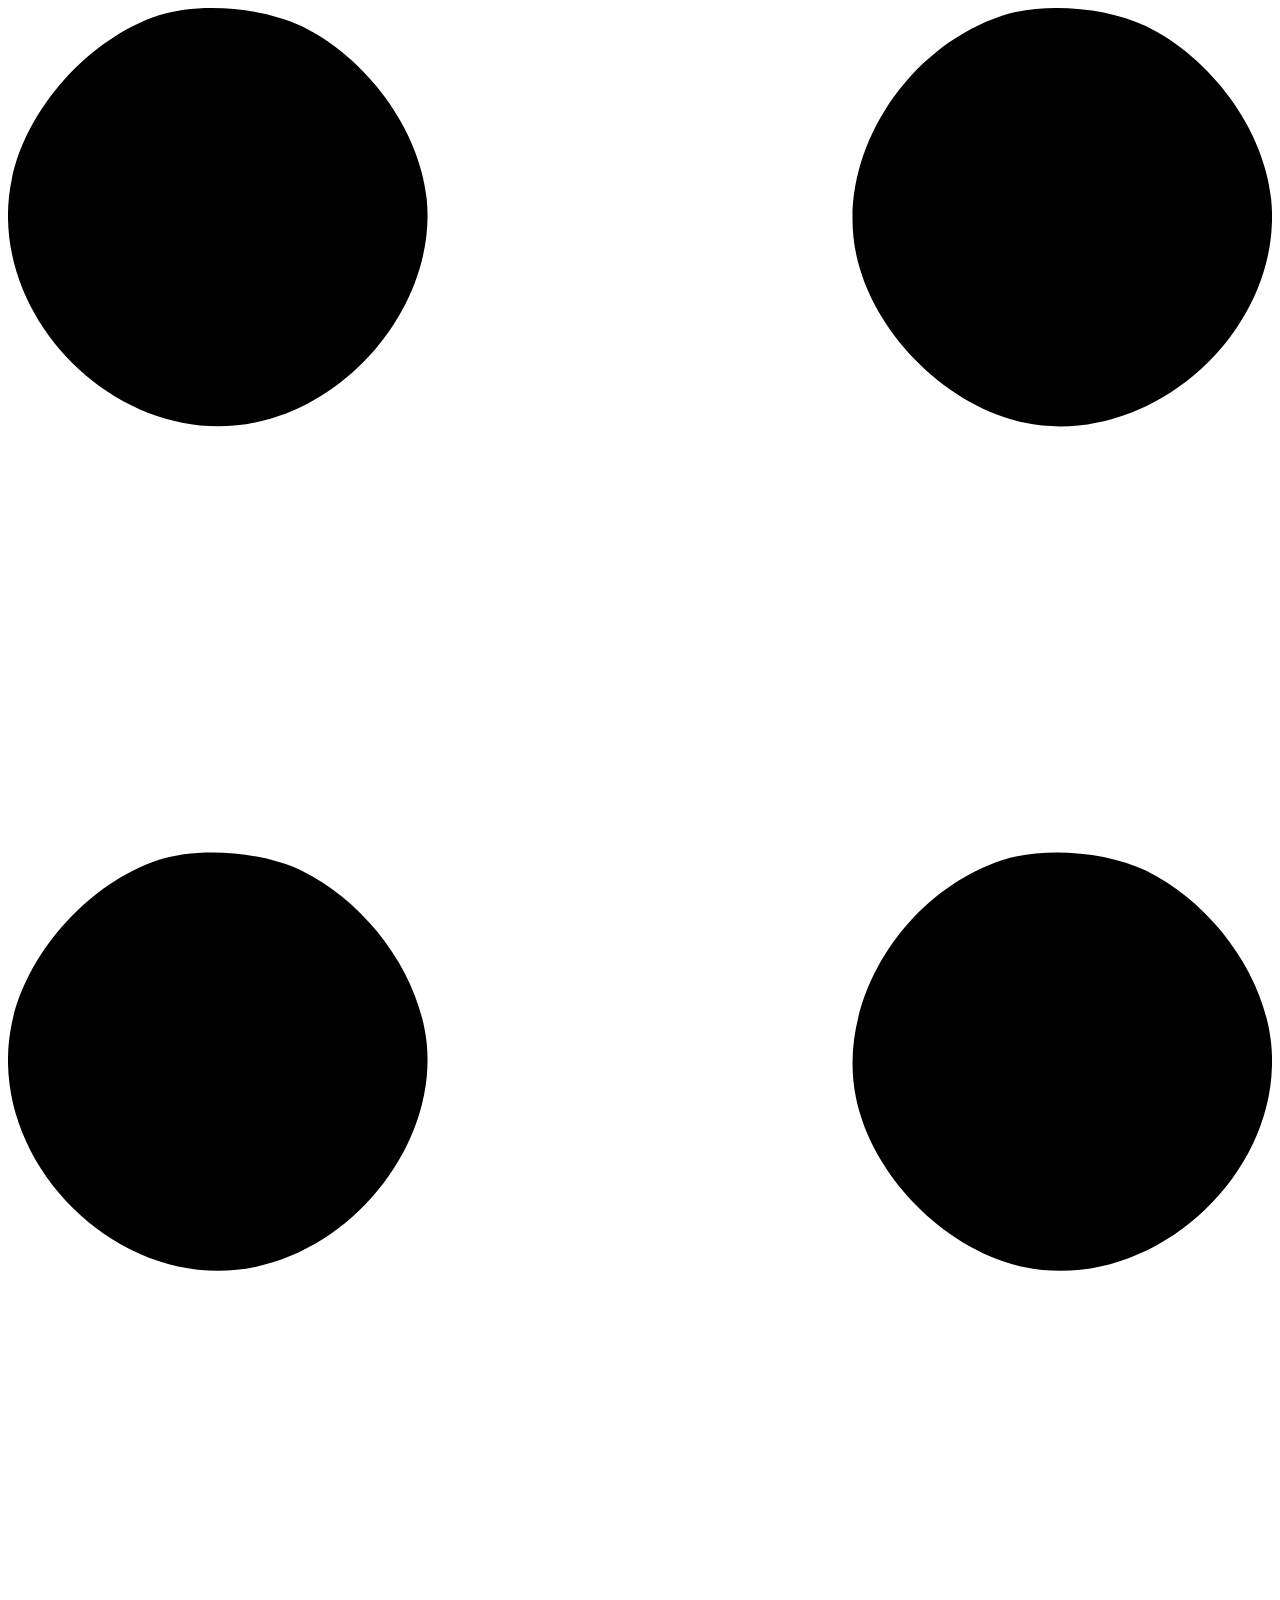
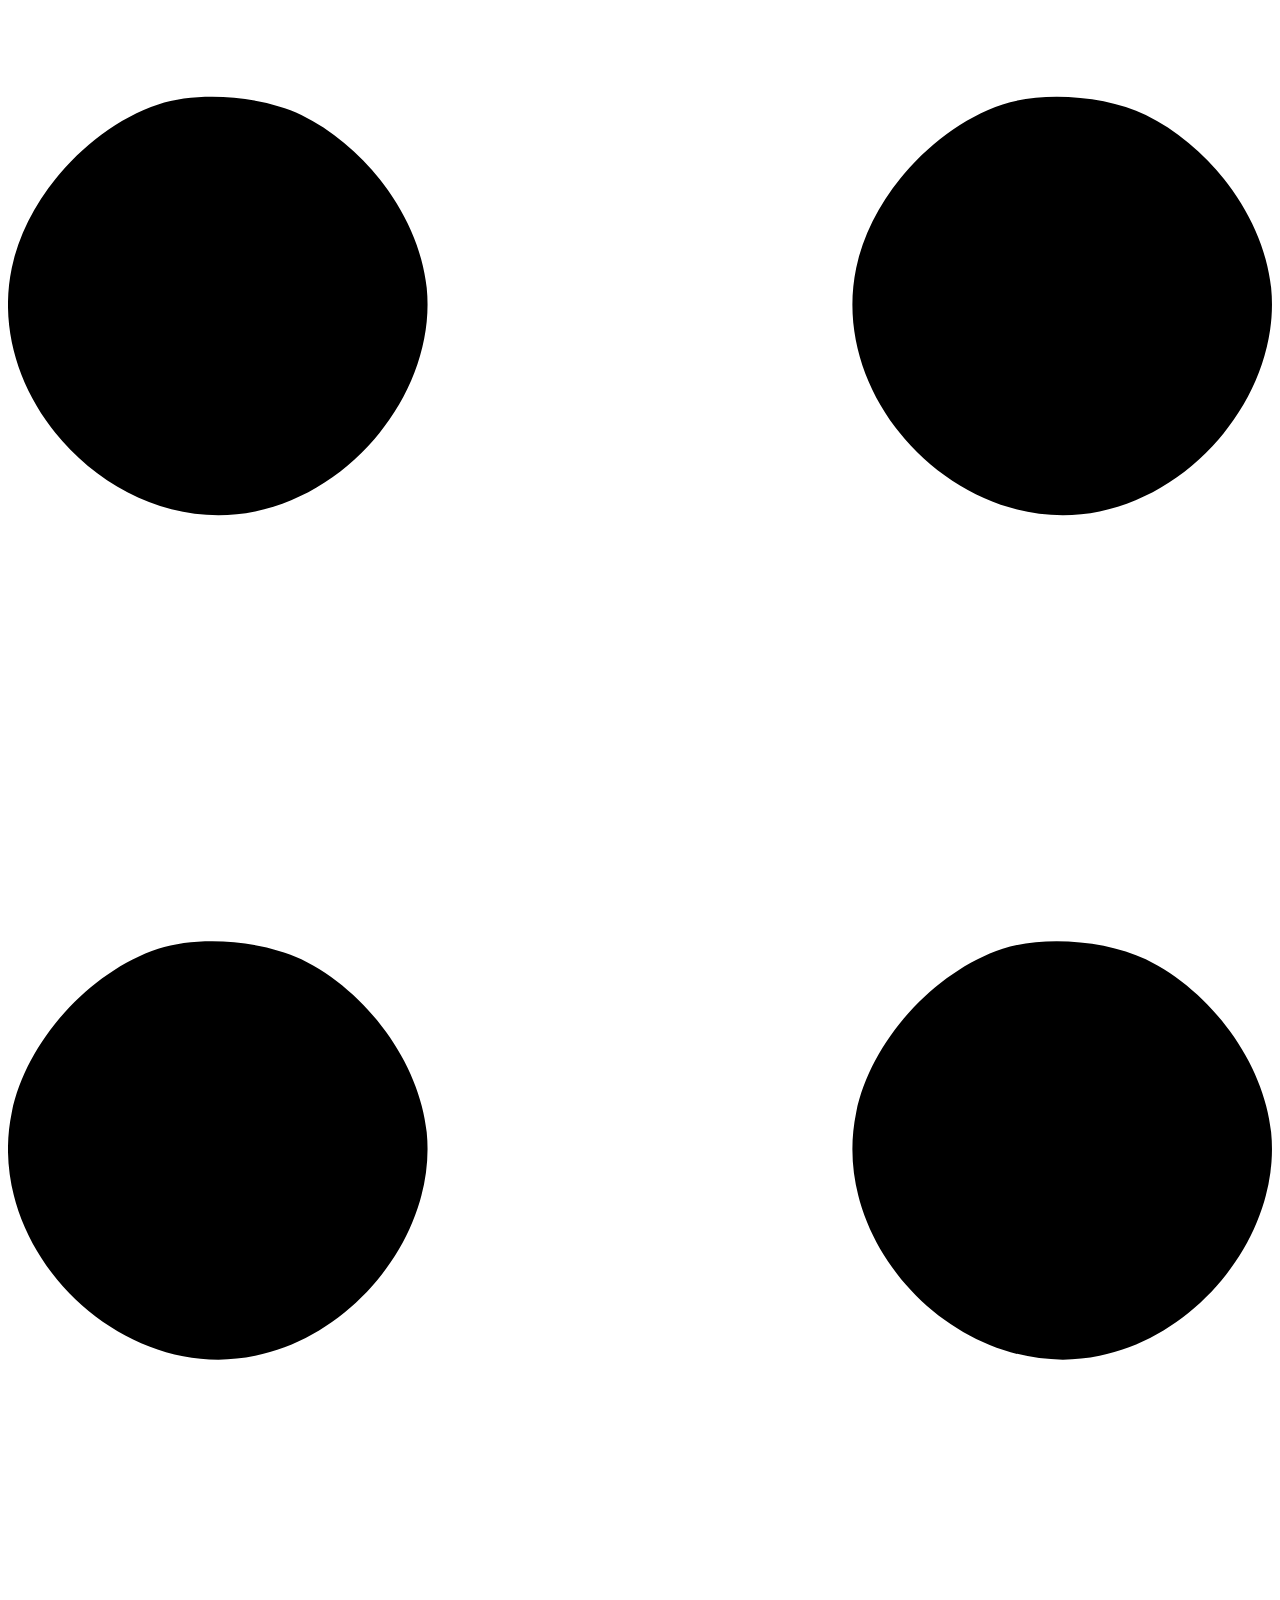
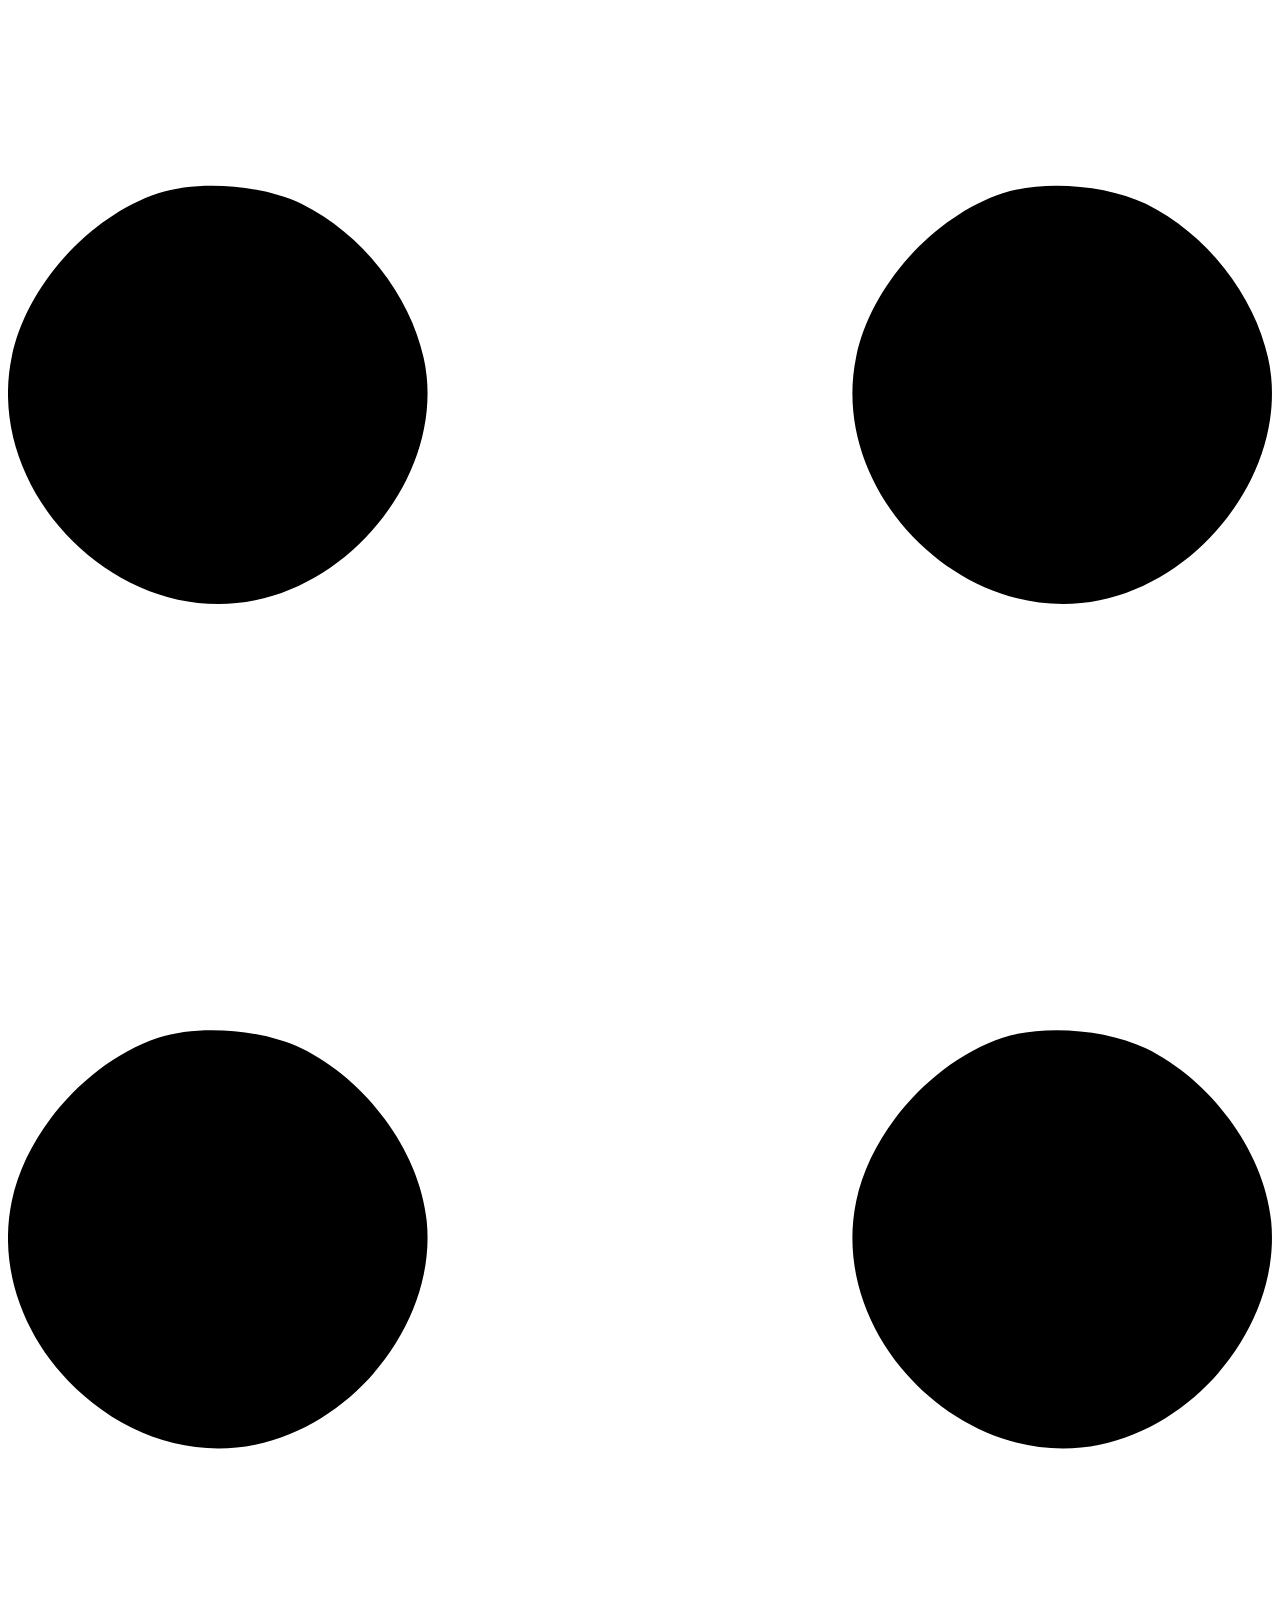
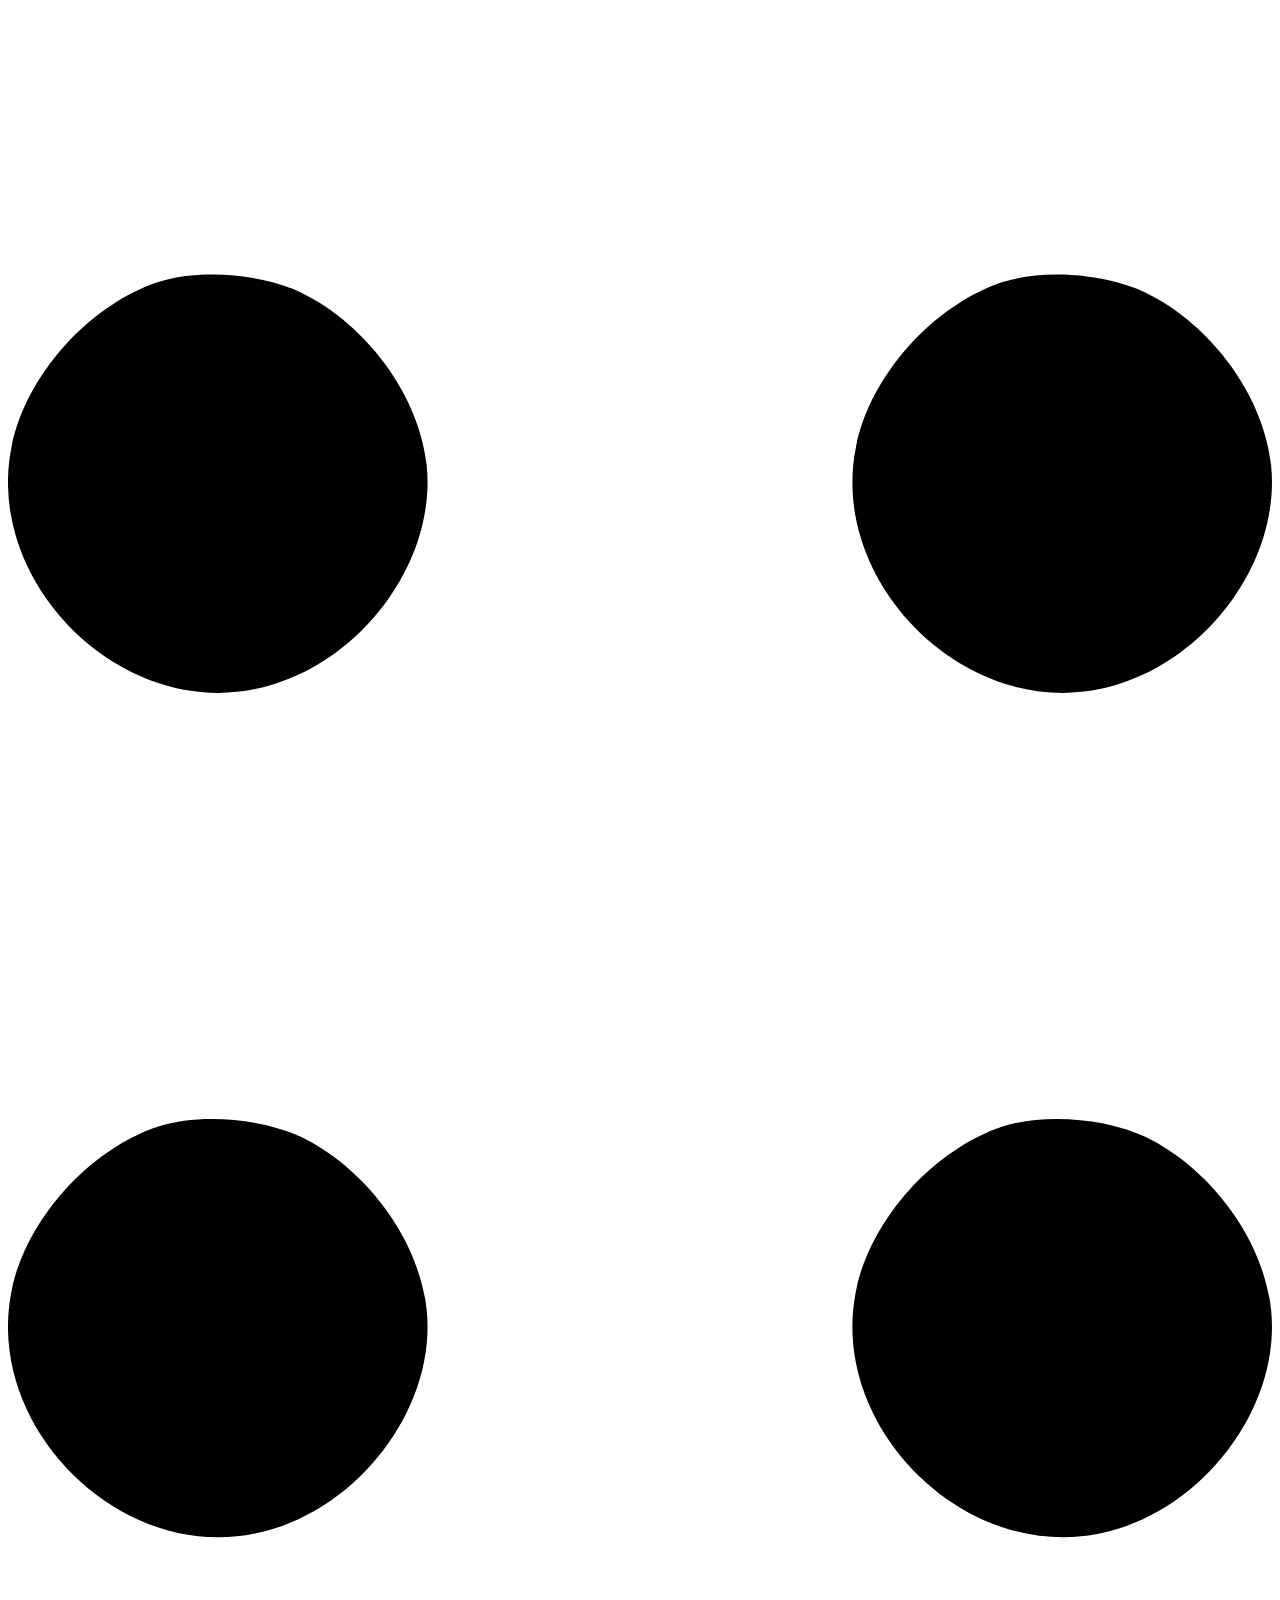
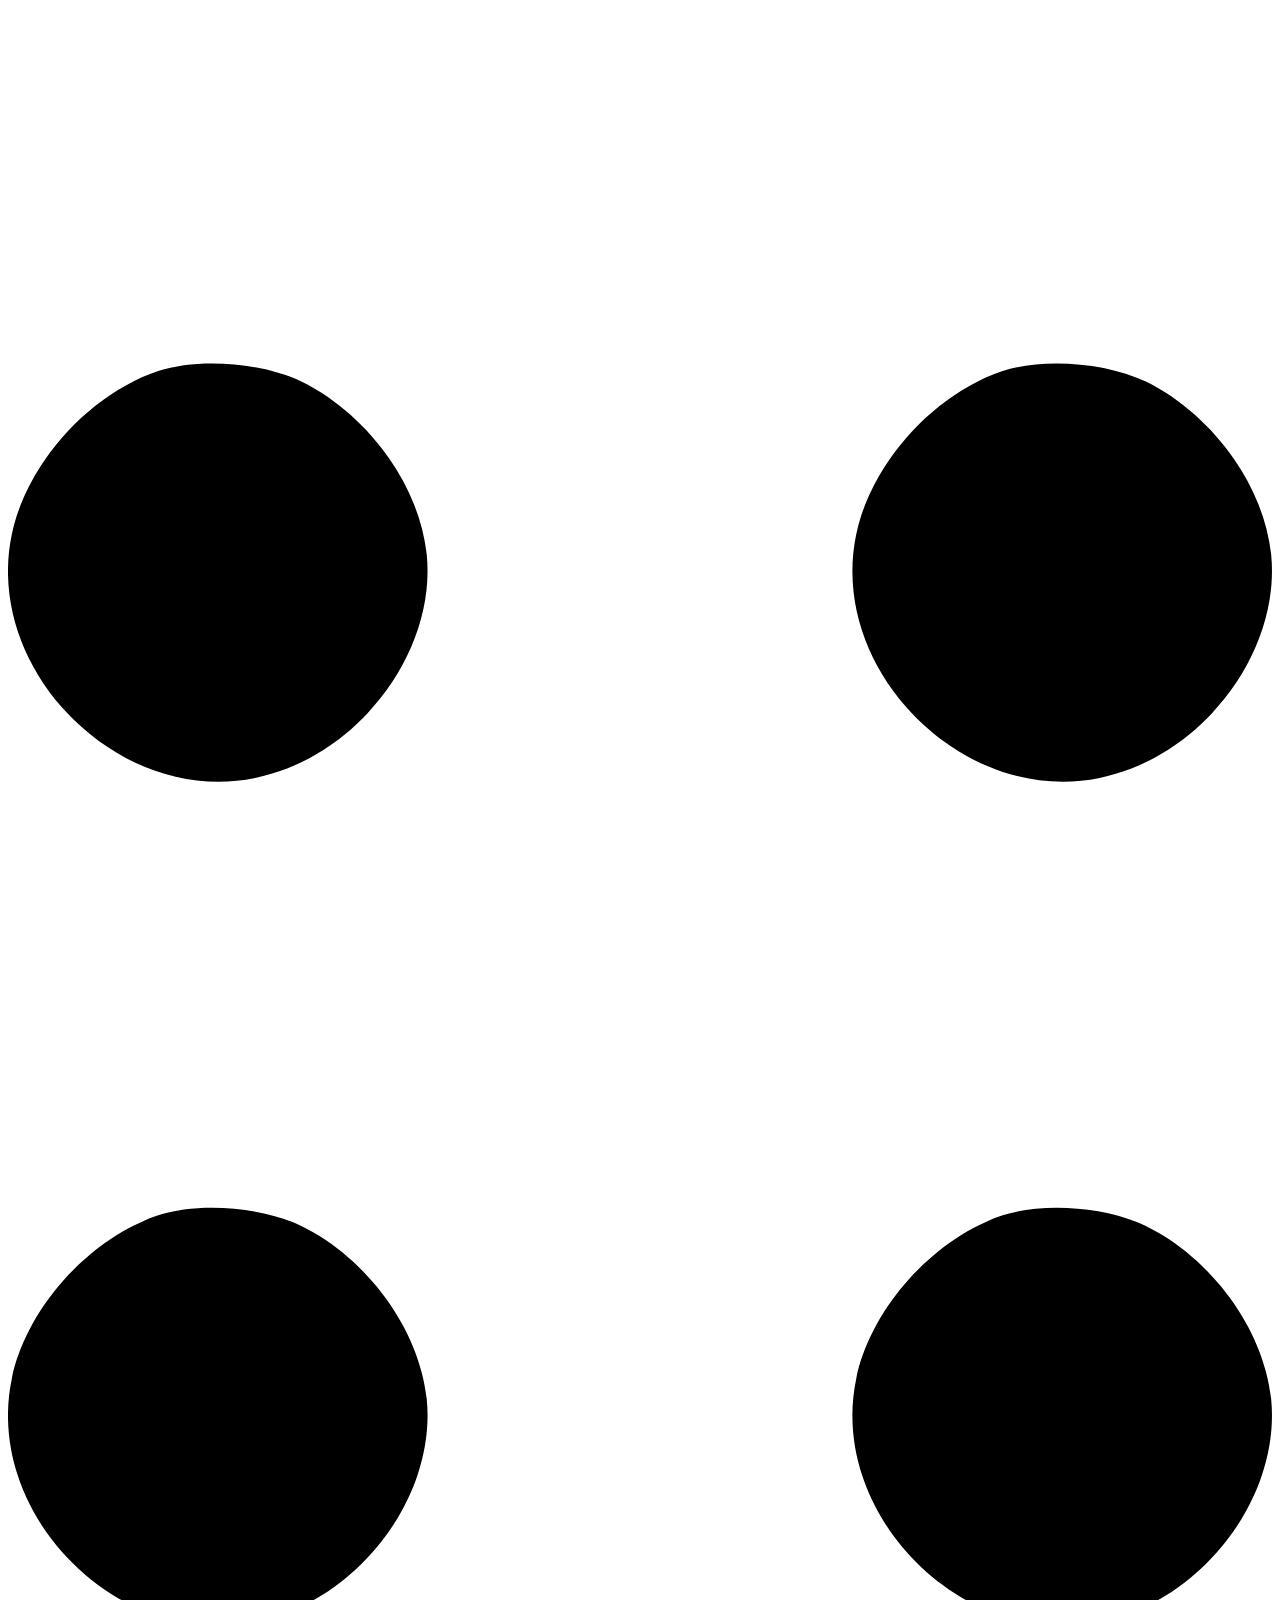
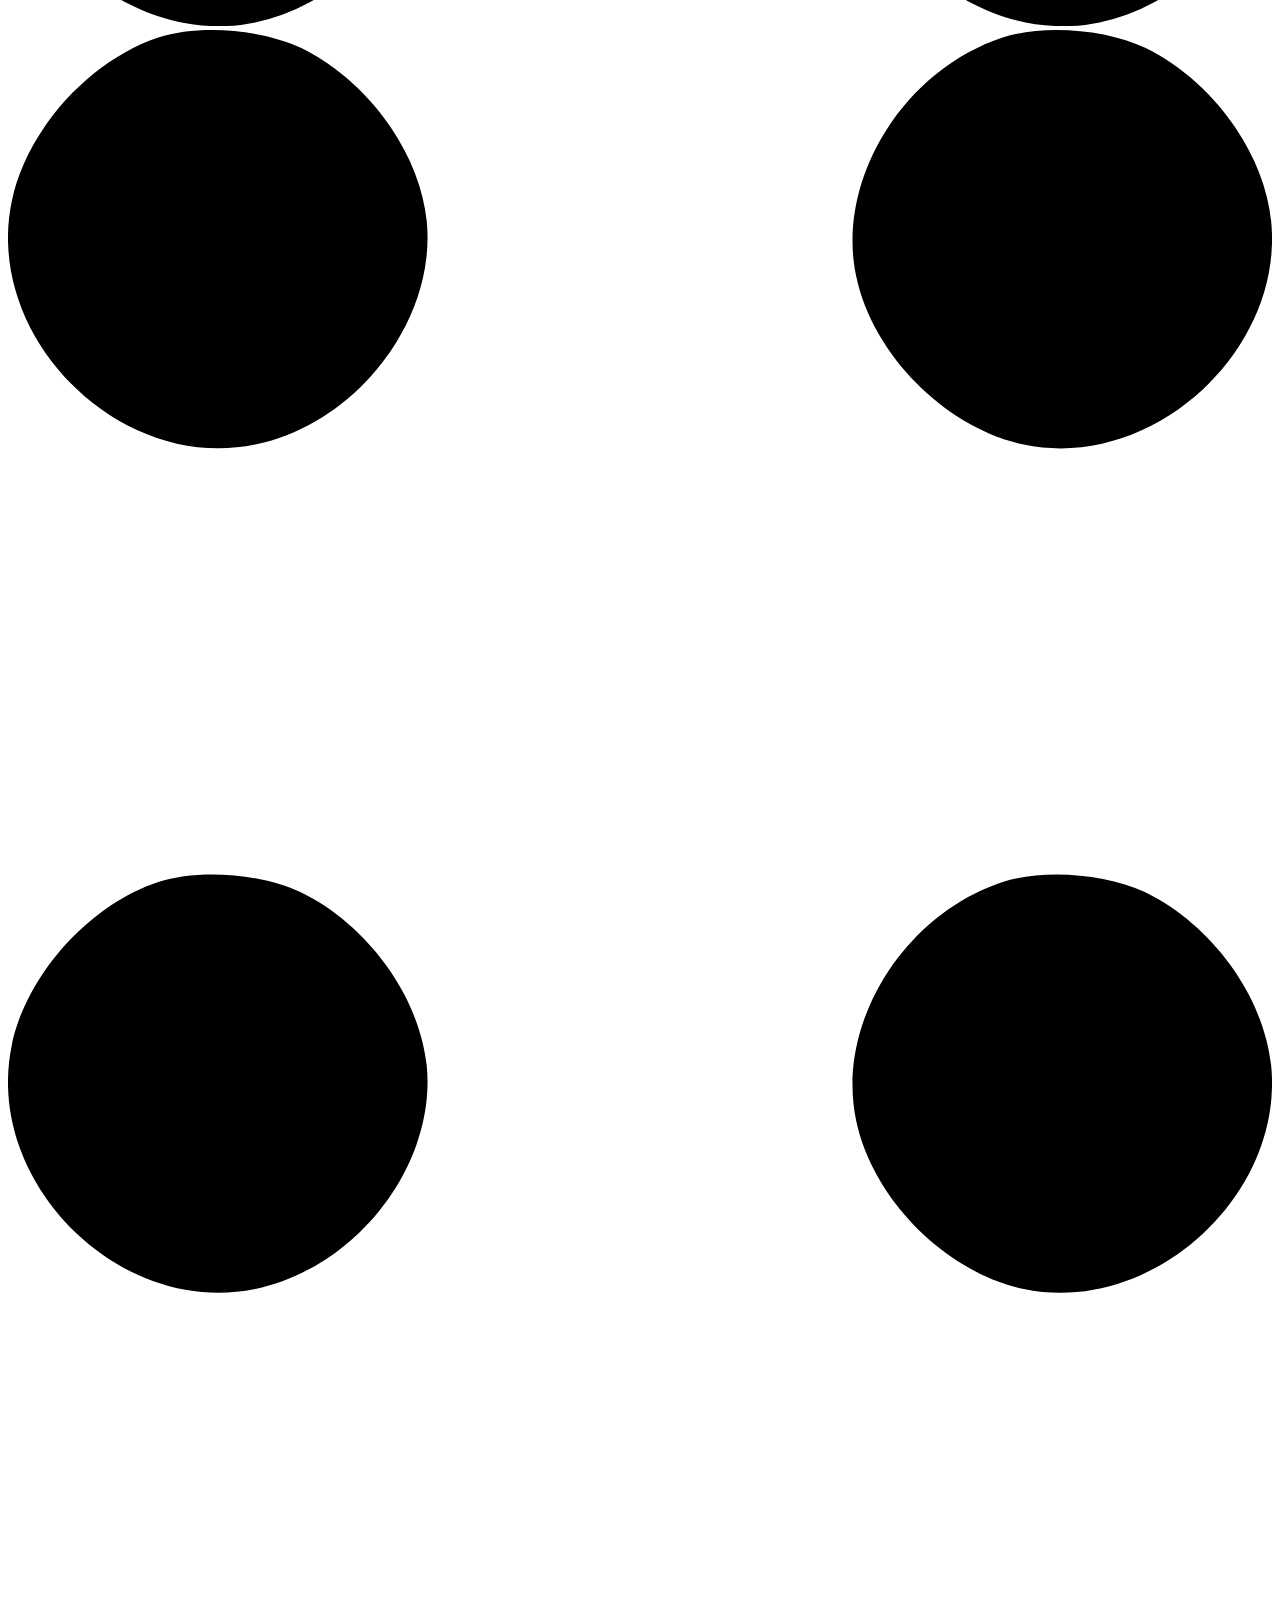
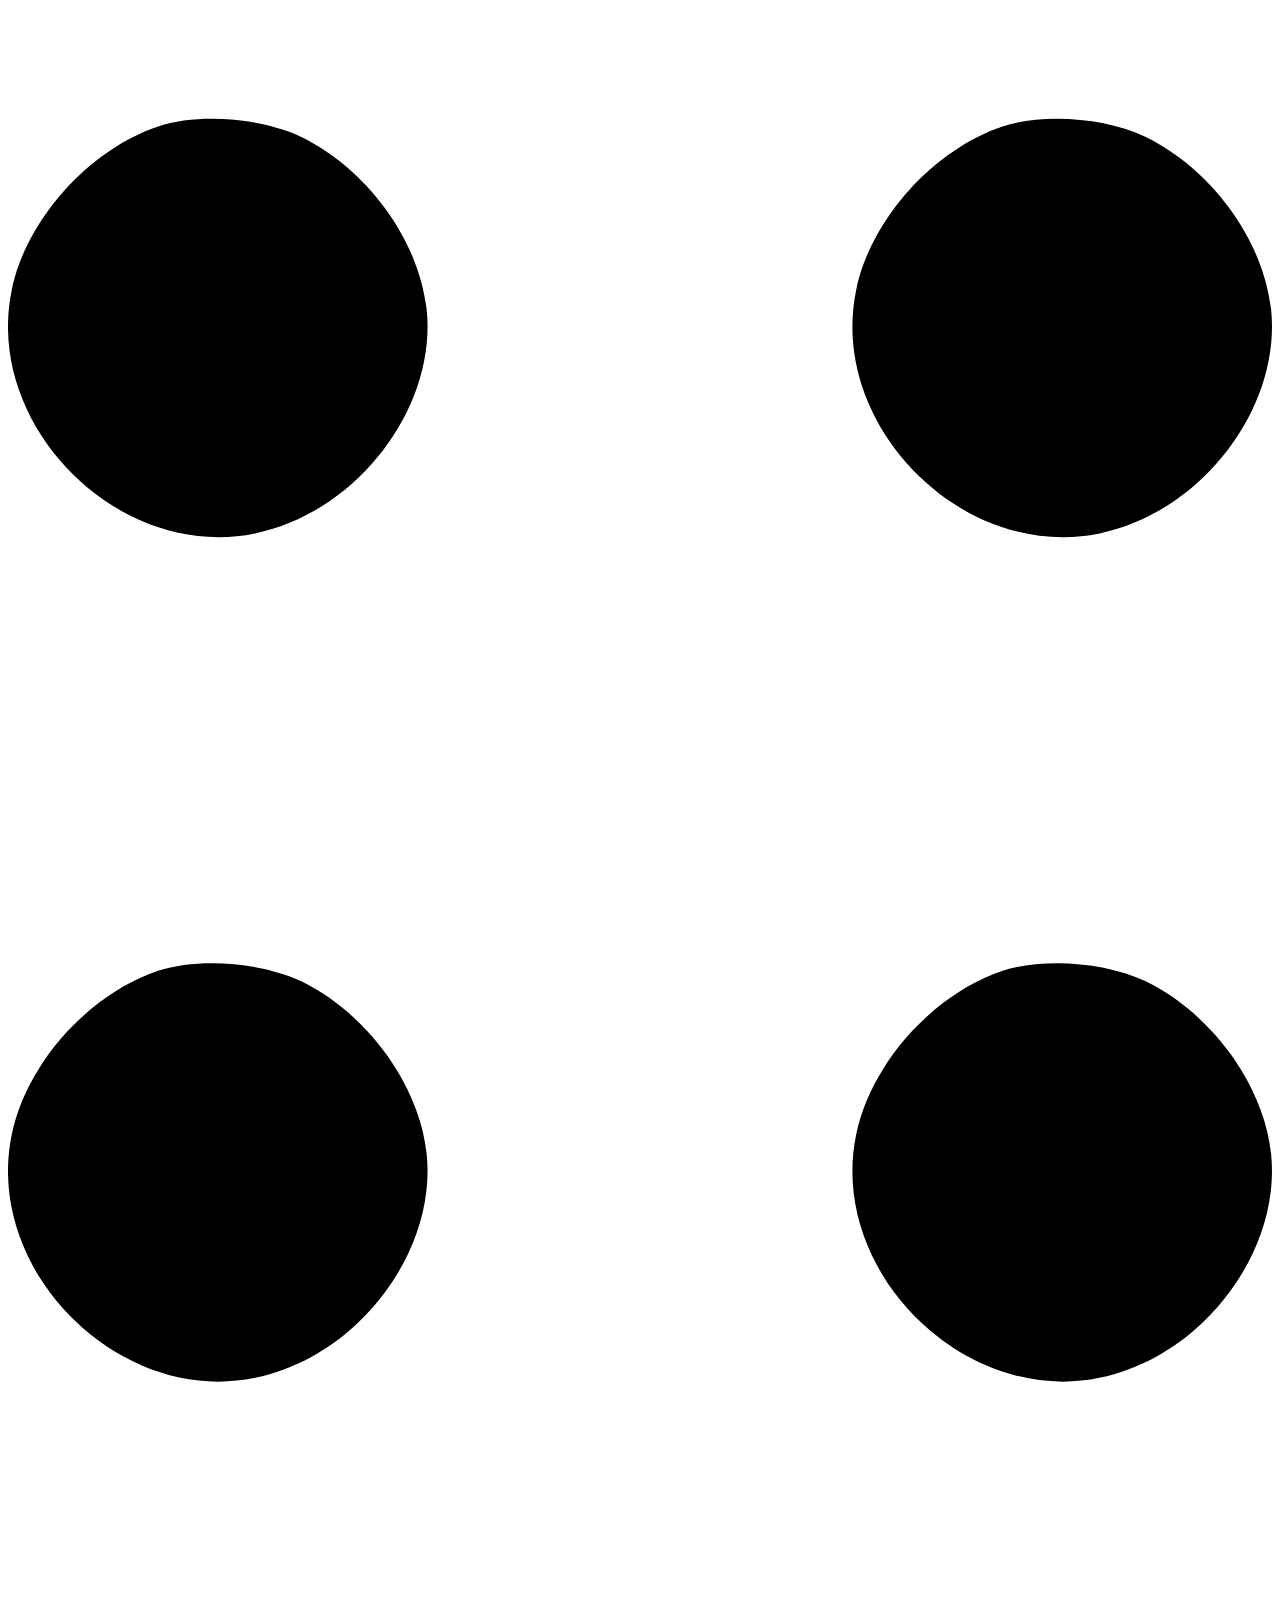
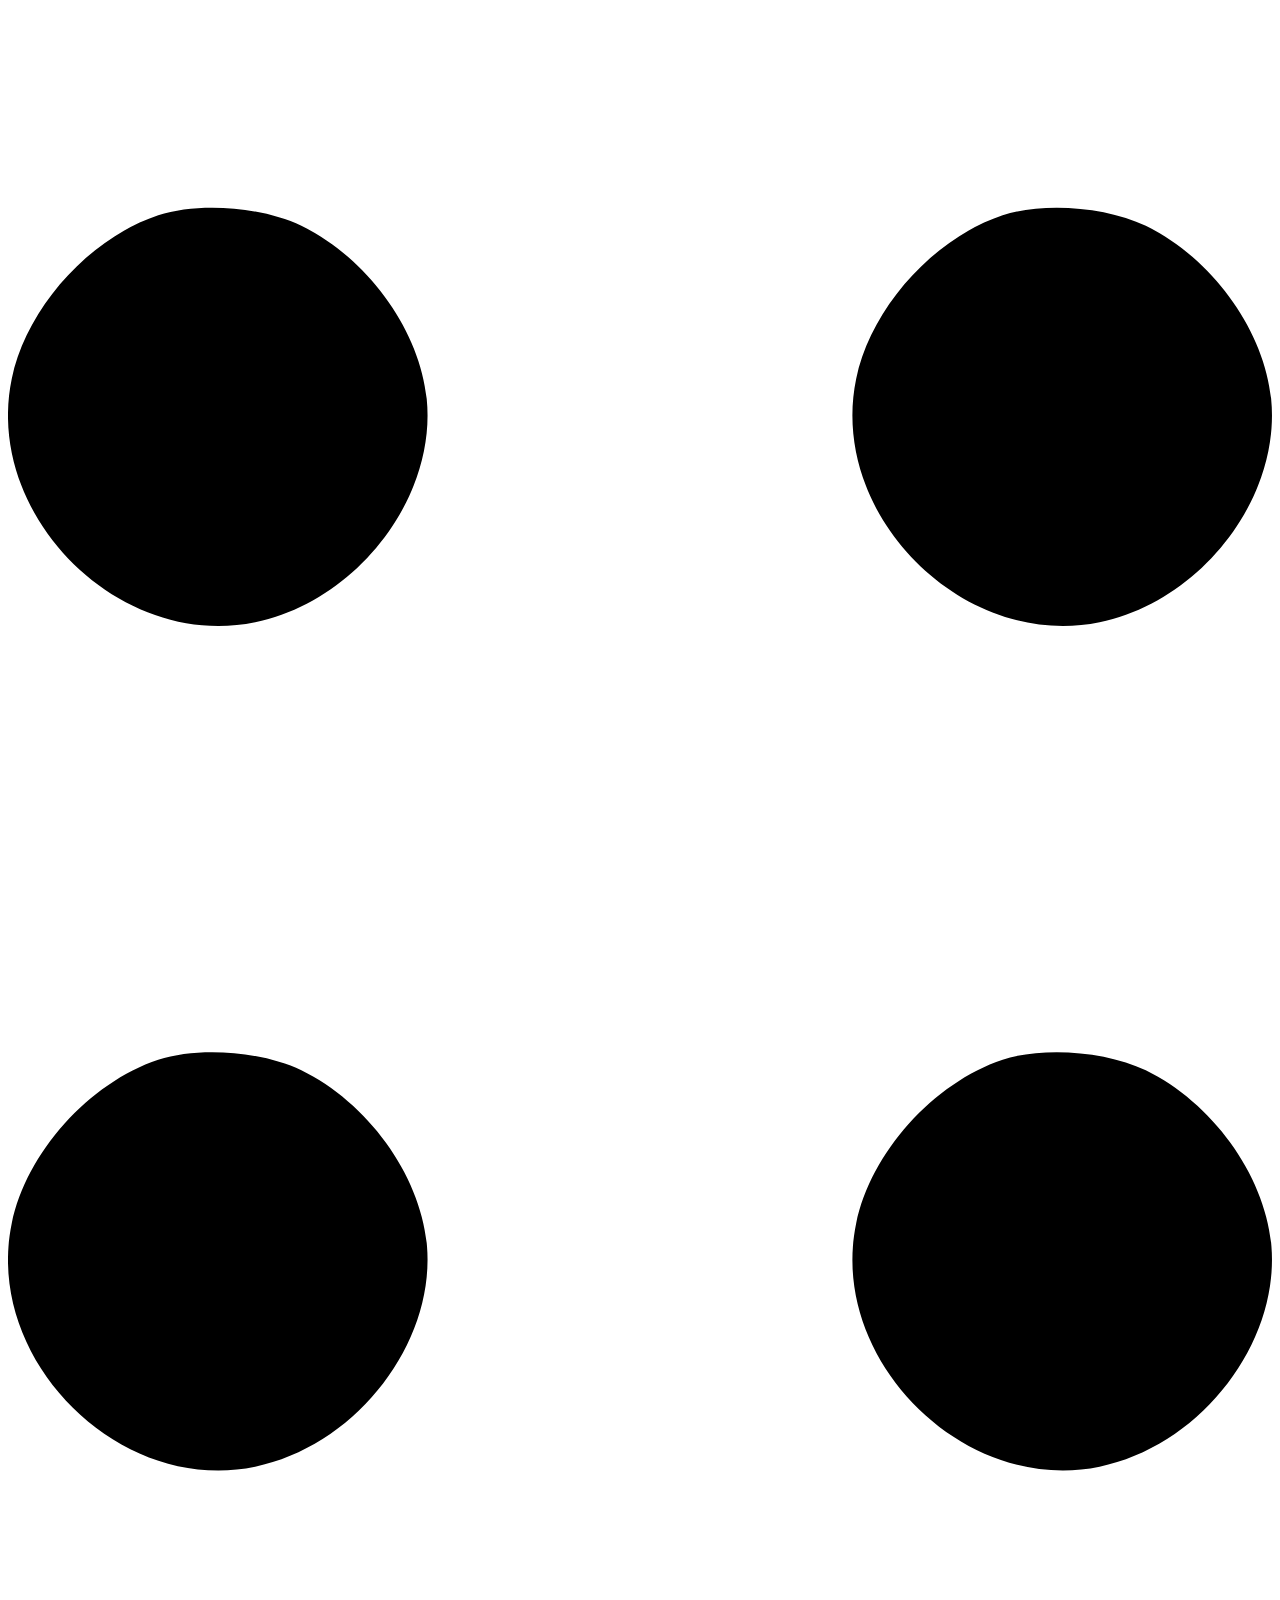
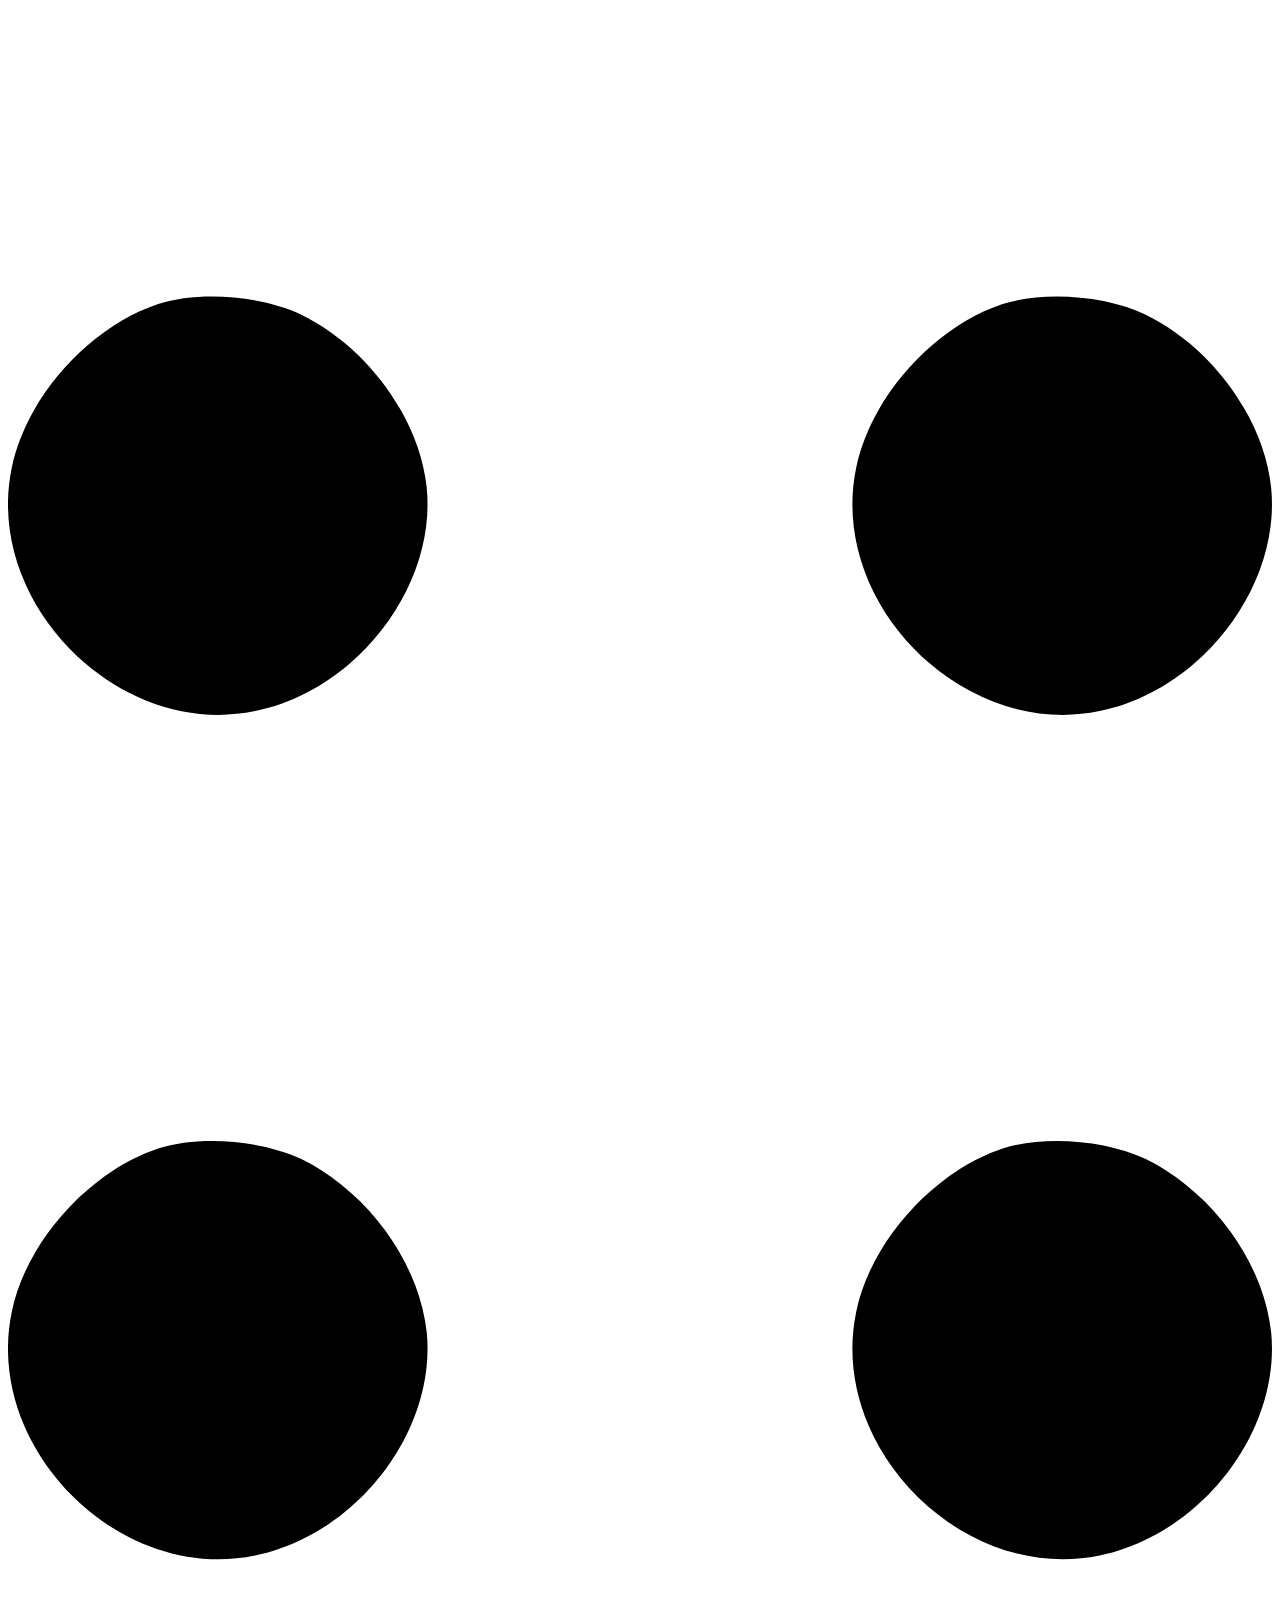
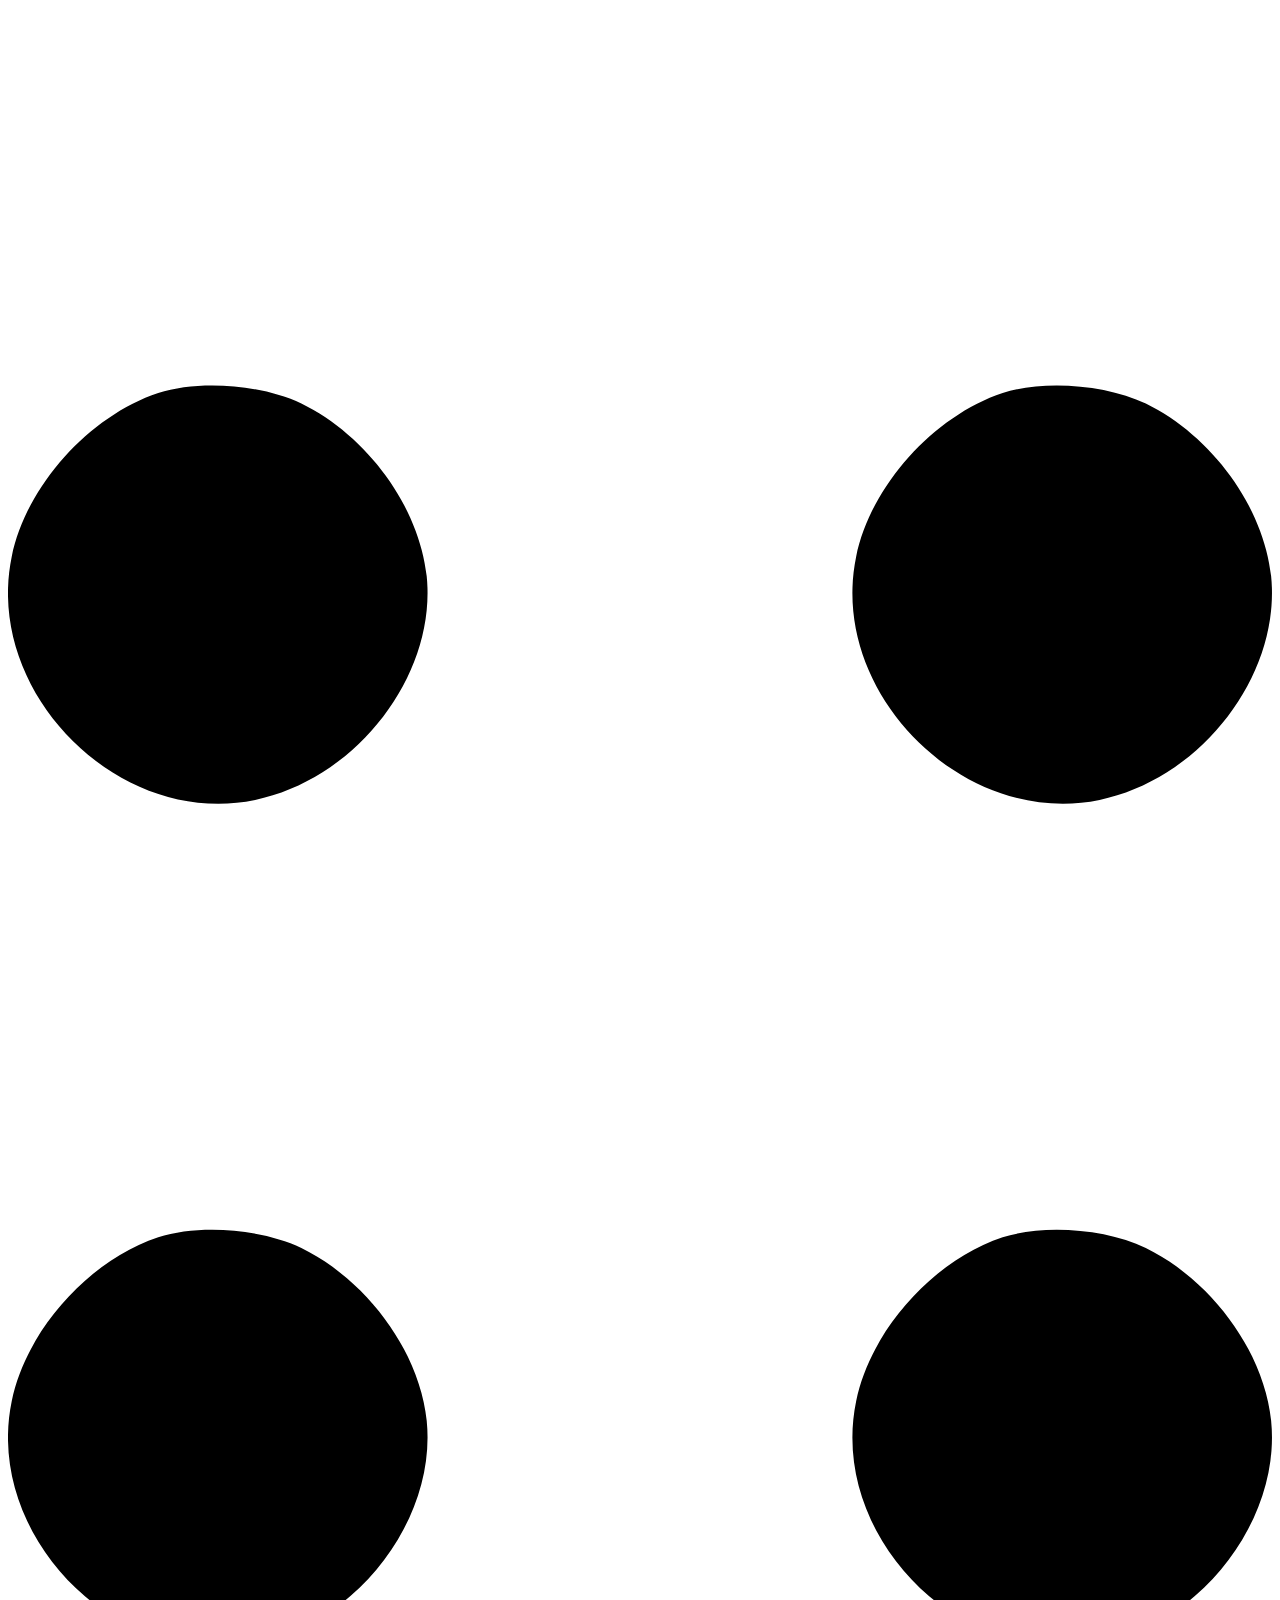
<file: src/main/resources/templates/fragments/fragment-dots.html>
<!DOCTYPE html>
<html xmlns:th="http://www.thymeleaf.org">
<body>
<div th:fragment="dots1" class="dots-1">
    <!-- SVG Dots-->
    <svg version="1.1" xmlns="http://www.w3.org/2000/svg" xmlns:xlink="http://www.w3.org/1999/xlink" x="0px" y="0px" viewBox="0 0 191.6 1215.4" style="enable-background: new 0 0 191.6 1215.4" xml:space="preserve">
        <g transform="translate(0.000000,1280.000000) scale(0.100000,-0.100000)">
            <path d="M227.7,12788.6c-105-35-200-141-222-248c-43-206,163-412,369-369c155,32,275,190,260,339c-11,105-90,213-190,262        C383.7,12801.6,289.7,12808.6,227.7,12788.6z"></path>
            <path d="M1507.7,12788.6c-151-50-253-216-222-362c25-119,136-230,254-255c194-41,395,142,375,339c-11,105-90,213-190,262        C1663.7,12801.6,1569.7,12808.6,1507.7,12788.6z"></path>
            <path d="M227.7,11508.6c-105-35-200-141-222-248c-43-206,163-412,369-369c155,32,275,190,260,339c-11,105-90,213-190,262        C383.7,11521.6,289.7,11528.6,227.7,11508.6z"></path>
            <path d="M1507.7,11508.6c-151-50-253-216-222-362c25-119,136-230,254-255c194-41,395,142,375,339c-11,105-90,213-190,262        C1663.7,11521.6,1569.7,11528.6,1507.7,11508.6z"></path>
            <path d="M227.7,10228.6c-105-35-200-141-222-248c-43-206,163-412,369-369c155,32,275,190,260,339c-11,105-90,213-190,262        C383.7,10241.6,289.7,10248.6,227.7,10228.6z"></path>
            <path d="M1507.7,10228.6c-105-35-200-141-222-248c-43-206,163-412,369-369c155,32,275,190,260,339c-11,105-90,213-190,262        C1663.7,10241.6,1569.7,10248.6,1507.7,10228.6z"></path>
            <path d="M227.7,8948.6c-105-35-200-141-222-248c-43-206,163-412,369-369c155,32,275,190,260,339c-11,105-90,213-190,262        C383.7,8961.6,289.7,8968.6,227.7,8948.6z"></path>
            <path d="M1507.7,8948.6c-105-35-200-141-222-248c-43-206,163-412,369-369c155,32,275,190,260,339c-11,105-90,213-190,262        C1663.7,8961.6,1569.7,8968.6,1507.7,8948.6z"></path>
            <path d="M227.7,7668.6c-105-35-200-141-222-248c-43-206,163-412,369-369c155,32,275,190,260,339c-11,105-90,213-190,262        C383.7,7681.6,289.7,7688.6,227.7,7668.6z"></path>
            <path d="M1507.7,7668.6c-105-35-200-141-222-248c-43-206,163-412,369-369c155,32,275,190,260,339c-11,105-90,213-190,262        C1663.7,7681.6,1569.7,7688.6,1507.7,7668.6z"></path>
            <path d="M227.7,6388.6c-105-35-200-141-222-248c-43-206,163-412,369-369c155,32,275,190,260,339c-11,105-90,213-190,262        C383.7,6401.6,289.7,6408.6,227.7,6388.6z"></path>
            <path d="M1507.7,6388.6c-105-35-200-141-222-248c-43-206,163-412,369-369c155,32,275,190,260,339c-11,105-90,213-190,262        C1663.7,6401.6,1569.7,6408.6,1507.7,6388.6z"></path>
            <path d="M227.7,5108.6c-105-35-200-141-222-248c-43-206,163-412,369-369c155,32,275,190,260,339c-11,105-90,213-190,262        C383.7,5121.6,289.7,5128.6,227.7,5108.6z"></path>
            <path d="M1507.7,5108.6c-105-35-200-141-222-248c-43-206,163-412,369-369c155,32,275,190,260,339c-11,105-90,213-190,262        C1663.7,5121.6,1569.7,5128.6,1507.7,5108.6z"></path>
            <path d="M227.7,3828.6c-105-35-200-141-222-248c-43-206,163-412,369-369c155,32,275,190,260,339c-11,105-90,213-190,262        C383.7,3841.6,289.7,3848.6,227.7,3828.6z"></path>
            <path d="M1507.7,3828.6c-105-35-200-141-222-248c-43-206,163-412,369-369c155,32,275,190,260,339c-11,105-90,213-190,262        C1663.7,3841.6,1569.7,3848.6,1507.7,3828.6z"></path>
            <path d="M227.7,2548.6c-105-35-200-141-222-248c-43-206,163-412,369-369c155,32,275,190,260,339c-11,105-90,213-190,262        C383.7,2561.6,289.7,2568.6,227.7,2548.6z"></path>
            <path d="M1507.7,2548.6c-105-35-200-141-222-248c-43-206,163-412,369-369c155,32,275,190,260,339c-11,105-90,213-190,262        C1663.7,2561.6,1569.7,2568.6,1507.7,2548.6z"></path>
            <path d="M227.7,1268.6c-105-35-200-141-222-248c-43-206,163-412,369-369c155,32,275,190,260,339c-11,105-90,213-190,262        C383.7,1281.6,289.7,1288.6,227.7,1268.6z"></path>
            <path d="M1507.7,1268.6c-105-35-200-141-222-248c-43-206,163-412,369-369c155,32,275,190,260,339c-11,105-90,213-190,262        C1663.7,1281.6,1569.7,1288.6,1507.7,1268.6z"></path>
        </g>
    </svg>
    <!-- END of SVG dots-->
</div>
<div th:fragment="dots2" class="dots-2">
    <!-- SVG Dots-->
    <svg version="1.1" xmlns="http://www.w3.org/2000/svg" xmlns:xlink="http://www.w3.org/1999/xlink" x="0px" y="0px" viewBox="0 0 191.6 1215.4" style="enable-background: new 0 0 191.6 1215.4" xml:space="preserve">
        <g transform="translate(0.000000,1280.000000) scale(0.100000,-0.100000)">
            <path d="M227.7,12788.6c-105-35-200-141-222-248c-43-206,163-412,369-369c155,32,275,190,260,339c-11,105-90,213-190,262        C383.7,12801.6,289.7,12808.6,227.7,12788.6z"></path>
            <path d="M1507.7,12788.6c-151-50-253-216-222-362c25-119,136-230,254-255c194-41,395,142,375,339c-11,105-90,213-190,262        C1663.7,12801.6,1569.7,12808.6,1507.7,12788.6z"></path>
            <path d="M227.7,11508.6c-105-35-200-141-222-248c-43-206,163-412,369-369c155,32,275,190,260,339c-11,105-90,213-190,262        C383.7,11521.6,289.7,11528.6,227.7,11508.6z"></path>
            <path d="M1507.7,11508.6c-151-50-253-216-222-362c25-119,136-230,254-255c194-41,395,142,375,339c-11,105-90,213-190,262        C1663.7,11521.6,1569.7,11528.6,1507.7,11508.6z"></path>
            <path d="M227.7,10228.6c-105-35-200-141-222-248c-43-206,163-412,369-369c155,32,275,190,260,339c-11,105-90,213-190,262        C383.7,10241.6,289.7,10248.6,227.7,10228.6z"></path>
            <path d="M1507.7,10228.6c-105-35-200-141-222-248c-43-206,163-412,369-369c155,32,275,190,260,339c-11,105-90,213-190,262        C1663.7,10241.6,1569.7,10248.6,1507.7,10228.6z"></path>
            <path d="M227.7,8948.6c-105-35-200-141-222-248c-43-206,163-412,369-369c155,32,275,190,260,339c-11,105-90,213-190,262        C383.7,8961.6,289.7,8968.6,227.7,8948.6z"></path>
            <path d="M1507.7,8948.6c-105-35-200-141-222-248c-43-206,163-412,369-369c155,32,275,190,260,339c-11,105-90,213-190,262        C1663.7,8961.6,1569.7,8968.6,1507.7,8948.6z"></path>
            <path d="M227.7,7668.6c-105-35-200-141-222-248c-43-206,163-412,369-369c155,32,275,190,260,339c-11,105-90,213-190,262        C383.7,7681.6,289.7,7688.6,227.7,7668.6z"></path>
            <path d="M1507.7,7668.6c-105-35-200-141-222-248c-43-206,163-412,369-369c155,32,275,190,260,339c-11,105-90,213-190,262        C1663.7,7681.6,1569.7,7688.6,1507.7,7668.6z"></path>
            <path d="M227.7,6388.6c-105-35-200-141-222-248c-43-206,163-412,369-369c155,32,275,190,260,339c-11,105-90,213-190,262        C383.7,6401.6,289.7,6408.6,227.7,6388.6z"></path>
            <path d="M1507.7,6388.6c-105-35-200-141-222-248c-43-206,163-412,369-369c155,32,275,190,260,339c-11,105-90,213-190,262        C1663.7,6401.6,1569.7,6408.6,1507.7,6388.6z"></path>
            <path d="M227.7,5108.6c-105-35-200-141-222-248c-43-206,163-412,369-369c155,32,275,190,260,339c-11,105-90,213-190,262        C383.7,5121.6,289.7,5128.6,227.7,5108.6z"></path>
            <path d="M1507.7,5108.6c-105-35-200-141-222-248c-43-206,163-412,369-369c155,32,275,190,260,339c-11,105-90,213-190,262        C1663.7,5121.6,1569.7,5128.6,1507.7,5108.6z"></path>
            <path d="M227.7,3828.6c-105-35-200-141-222-248c-43-206,163-412,369-369c155,32,275,190,260,339c-11,105-90,213-190,262        C383.7,3841.6,289.7,3848.6,227.7,3828.6z"></path>
            <path d="M1507.7,3828.6c-105-35-200-141-222-248c-43-206,163-412,369-369c155,32,275,190,260,339c-11,105-90,213-190,262        C1663.7,3841.6,1569.7,3848.6,1507.7,3828.6z"></path>
            <path d="M227.7,2548.6c-105-35-200-141-222-248c-43-206,163-412,369-369c155,32,275,190,260,339c-11,105-90,213-190,262        C383.7,2561.6,289.7,2568.6,227.7,2548.6z"></path>
            <path d="M1507.7,2548.6c-105-35-200-141-222-248c-43-206,163-412,369-369c155,32,275,190,260,339c-11,105-90,213-190,262        C1663.7,2561.6,1569.7,2568.6,1507.7,2548.6z"></path>
            <path d="M227.7,1268.6c-105-35-200-141-222-248c-43-206,163-412,369-369c155,32,275,190,260,339c-11,105-90,213-190,262        C383.7,1281.6,289.7,1288.6,227.7,1268.6z"></path>
            <path d="M1507.7,1268.6c-105-35-200-141-222-248c-43-206,163-412,369-369c155,32,275,190,260,339c-11,105-90,213-190,262        C1663.7,1281.6,1569.7,1288.6,1507.7,1268.6z"></path>
        </g>
    </svg>
    <!-- END of SVG dots-->
</div>
<div th:fragment="dots3" class="dots-3">
    <!-- SVG Dots-->
    <svg version="1.1" xmlns="http://www.w3.org/2000/svg" xmlns:xlink="http://www.w3.org/1999/xlink" x="0px" y="0px" viewBox="0 0 191.6 1215.4" style="enable-background: new 0 0 191.6 1215.4" xml:space="preserve">
        <g transform="translate(0.000000,1280.000000) scale(0.100000,-0.100000)">
            <path d="M227.7,12788.6c-105-35-200-141-222-248c-43-206,163-412,369-369c155,32,275,190,260,339c-11,105-90,213-190,262        C383.7,12801.6,289.7,12808.6,227.7,12788.6z"></path>
            <path d="M1507.7,12788.6c-151-50-253-216-222-362c25-119,136-230,254-255c194-41,395,142,375,339c-11,105-90,213-190,262        C1663.7,12801.6,1569.7,12808.6,1507.7,12788.6z"></path>
            <path d="M227.7,11508.6c-105-35-200-141-222-248c-43-206,163-412,369-369c155,32,275,190,260,339c-11,105-90,213-190,262        C383.7,11521.6,289.7,11528.6,227.7,11508.6z"></path>
            <path d="M1507.7,11508.6c-151-50-253-216-222-362c25-119,136-230,254-255c194-41,395,142,375,339c-11,105-90,213-190,262        C1663.7,11521.6,1569.7,11528.6,1507.7,11508.6z"></path>
            <path d="M227.7,10228.6c-105-35-200-141-222-248c-43-206,163-412,369-369c155,32,275,190,260,339c-11,105-90,213-190,262        C383.7,10241.6,289.7,10248.6,227.7,10228.6z"></path>
            <path d="M1507.7,10228.6c-105-35-200-141-222-248c-43-206,163-412,369-369c155,32,275,190,260,339c-11,105-90,213-190,262        C1663.7,10241.6,1569.7,10248.6,1507.7,10228.6z"></path>
            <path d="M227.7,8948.6c-105-35-200-141-222-248c-43-206,163-412,369-369c155,32,275,190,260,339c-11,105-90,213-190,262        C383.7,8961.6,289.7,8968.6,227.7,8948.6z"></path>
            <path d="M1507.7,8948.6c-105-35-200-141-222-248c-43-206,163-412,369-369c155,32,275,190,260,339c-11,105-90,213-190,262        C1663.7,8961.6,1569.7,8968.6,1507.7,8948.6z"></path>
            <path d="M227.7,7668.6c-105-35-200-141-222-248c-43-206,163-412,369-369c155,32,275,190,260,339c-11,105-90,213-190,262        C383.7,7681.6,289.7,7688.6,227.7,7668.6z"></path>
            <path d="M1507.7,7668.6c-105-35-200-141-222-248c-43-206,163-412,369-369c155,32,275,190,260,339c-11,105-90,213-190,262        C1663.7,7681.6,1569.7,7688.6,1507.7,7668.6z"></path>
            <path d="M227.7,6388.6c-105-35-200-141-222-248c-43-206,163-412,369-369c155,32,275,190,260,339c-11,105-90,213-190,262        C383.7,6401.6,289.7,6408.6,227.7,6388.6z"></path>
            <path d="M1507.7,6388.6c-105-35-200-141-222-248c-43-206,163-412,369-369c155,32,275,190,260,339c-11,105-90,213-190,262        C1663.7,6401.6,1569.7,6408.6,1507.7,6388.6z"></path>
            <path d="M227.7,5108.6c-105-35-200-141-222-248c-43-206,163-412,369-369c155,32,275,190,260,339c-11,105-90,213-190,262        C383.7,5121.6,289.7,5128.6,227.7,5108.6z"></path>
            <path d="M1507.7,5108.6c-105-35-200-141-222-248c-43-206,163-412,369-369c155,32,275,190,260,339c-11,105-90,213-190,262        C1663.7,5121.6,1569.7,5128.6,1507.7,5108.6z"></path>
            <path d="M227.7,3828.6c-105-35-200-141-222-248c-43-206,163-412,369-369c155,32,275,190,260,339c-11,105-90,213-190,262        C383.7,3841.6,289.7,3848.6,227.7,3828.6z"></path>
            <path d="M1507.7,3828.6c-105-35-200-141-222-248c-43-206,163-412,369-369c155,32,275,190,260,339c-11,105-90,213-190,262        C1663.7,3841.6,1569.7,3848.6,1507.7,3828.6z"></path>
            <path d="M227.7,2548.6c-105-35-200-141-222-248c-43-206,163-412,369-369c155,32,275,190,260,339c-11,105-90,213-190,262        C383.7,2561.6,289.7,2568.6,227.7,2548.6z"></path>
            <path d="M1507.7,2548.6c-105-35-200-141-222-248c-43-206,163-412,369-369c155,32,275,190,260,339c-11,105-90,213-190,262        C1663.7,2561.6,1569.7,2568.6,1507.7,2548.6z"></path>
            <path d="M227.7,1268.6c-105-35-200-141-222-248c-43-206,163-412,369-369c155,32,275,190,260,339c-11,105-90,213-190,262        C383.7,1281.6,289.7,1288.6,227.7,1268.6z"></path>
            <path d="M1507.7,1268.6c-105-35-200-141-222-248c-43-206,163-412,369-369c155,32,275,190,260,339c-11,105-90,213-190,262        C1663.7,1281.6,1569.7,1288.6,1507.7,1268.6z"></path>
        </g>
    </svg>
    <!-- END of SVG dots-->
</div>
<div th:fragment="dots4" class="dots-4">
    <!-- SVG Dots-->
    <svg version="1.1" xmlns="http://www.w3.org/2000/svg" xmlns:xlink="http://www.w3.org/1999/xlink" x="0px" y="0px" viewBox="0 0 191.6 1215.4" style="enable-background: new 0 0 191.6 1215.4" xml:space="preserve">
        <g transform="translate(0.000000,1280.000000) scale(0.100000,-0.100000)">
            <path d="M227.7,12788.6c-105-35-200-141-222-248c-43-206,163-412,369-369c155,32,275,190,260,339c-11,105-90,213-190,262        C383.7,12801.6,289.7,12808.6,227.7,12788.6z"></path>
            <path d="M1507.7,12788.6c-151-50-253-216-222-362c25-119,136-230,254-255c194-41,395,142,375,339c-11,105-90,213-190,262        C1663.7,12801.6,1569.7,12808.6,1507.7,12788.6z"></path>
            <path d="M227.7,11508.6c-105-35-200-141-222-248c-43-206,163-412,369-369c155,32,275,190,260,339c-11,105-90,213-190,262        C383.7,11521.6,289.7,11528.6,227.7,11508.6z"></path>
            <path d="M1507.7,11508.6c-151-50-253-216-222-362c25-119,136-230,254-255c194-41,395,142,375,339c-11,105-90,213-190,262        C1663.7,11521.6,1569.7,11528.6,1507.7,11508.6z"></path>
            <path d="M227.7,10228.6c-105-35-200-141-222-248c-43-206,163-412,369-369c155,32,275,190,260,339c-11,105-90,213-190,262        C383.7,10241.6,289.7,10248.6,227.7,10228.6z"></path>
            <path d="M1507.7,10228.6c-105-35-200-141-222-248c-43-206,163-412,369-369c155,32,275,190,260,339c-11,105-90,213-190,262        C1663.7,10241.6,1569.7,10248.6,1507.7,10228.6z"></path>
            <path d="M227.7,8948.6c-105-35-200-141-222-248c-43-206,163-412,369-369c155,32,275,190,260,339c-11,105-90,213-190,262        C383.7,8961.6,289.7,8968.6,227.7,8948.6z"></path>
            <path d="M1507.7,8948.6c-105-35-200-141-222-248c-43-206,163-412,369-369c155,32,275,190,260,339c-11,105-90,213-190,262        C1663.7,8961.6,1569.7,8968.6,1507.7,8948.6z"></path>
            <path d="M227.7,7668.6c-105-35-200-141-222-248c-43-206,163-412,369-369c155,32,275,190,260,339c-11,105-90,213-190,262        C383.7,7681.6,289.7,7688.6,227.7,7668.6z"></path>
            <path d="M1507.7,7668.6c-105-35-200-141-222-248c-43-206,163-412,369-369c155,32,275,190,260,339c-11,105-90,213-190,262        C1663.7,7681.6,1569.7,7688.6,1507.7,7668.6z"></path>
            <path d="M227.7,6388.6c-105-35-200-141-222-248c-43-206,163-412,369-369c155,32,275,190,260,339c-11,105-90,213-190,262        C383.7,6401.6,289.7,6408.6,227.7,6388.6z"></path>
            <path d="M1507.7,6388.6c-105-35-200-141-222-248c-43-206,163-412,369-369c155,32,275,190,260,339c-11,105-90,213-190,262        C1663.7,6401.6,1569.7,6408.6,1507.7,6388.6z"></path>
            <path d="M227.7,5108.6c-105-35-200-141-222-248c-43-206,163-412,369-369c155,32,275,190,260,339c-11,105-90,213-190,262        C383.7,5121.6,289.7,5128.6,227.7,5108.6z"></path>
            <path d="M1507.7,5108.6c-105-35-200-141-222-248c-43-206,163-412,369-369c155,32,275,190,260,339c-11,105-90,213-190,262        C1663.7,5121.6,1569.7,5128.6,1507.7,5108.6z"></path>
            <path d="M227.7,3828.6c-105-35-200-141-222-248c-43-206,163-412,369-369c155,32,275,190,260,339c-11,105-90,213-190,262        C383.7,3841.6,289.7,3848.6,227.7,3828.6z"></path>
            <path d="M1507.7,3828.6c-105-35-200-141-222-248c-43-206,163-412,369-369c155,32,275,190,260,339c-11,105-90,213-190,262        C1663.7,3841.6,1569.7,3848.6,1507.7,3828.6z"></path>
            <path d="M227.7,2548.6c-105-35-200-141-222-248c-43-206,163-412,369-369c155,32,275,190,260,339c-11,105-90,213-190,262        C383.7,2561.6,289.7,2568.6,227.7,2548.6z"></path>
            <path d="M1507.7,2548.6c-105-35-200-141-222-248c-43-206,163-412,369-369c155,32,275,190,260,339c-11,105-90,213-190,262        C1663.7,2561.6,1569.7,2568.6,1507.7,2548.6z"></path>
            <path d="M227.7,1268.6c-105-35-200-141-222-248c-43-206,163-412,369-369c155,32,275,190,260,339c-11,105-90,213-190,262        C383.7,1281.6,289.7,1288.6,227.7,1268.6z"></path>
            <path d="M1507.7,1268.6c-105-35-200-141-222-248c-43-206,163-412,369-369c155,32,275,190,260,339c-11,105-90,213-190,262        C1663.7,1281.6,1569.7,1288.6,1507.7,1268.6z"></path>
        </g>
    </svg>
    <!-- END of SVG dots-->
</div>
</body>
</html>
</file>
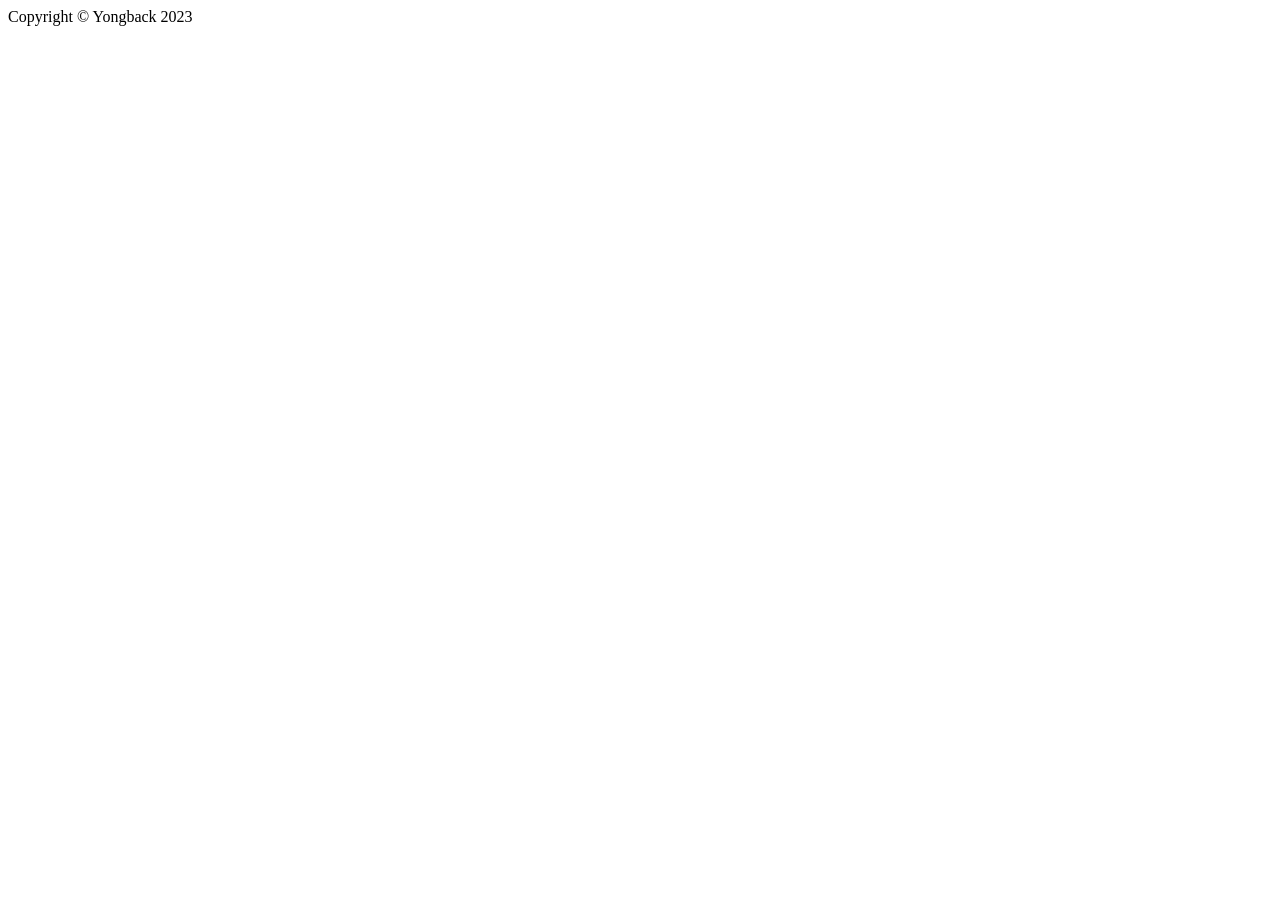
<file: src/main/resources/templates/fragments/fragment-footer.html>
<!DOCTYPE html>
<html xmlns:th="http://www.thymeleaf.org">
<body>
<footer th:fragment="footer" class="bg-white py-4 mt-auto">
    <div class="container px-5">
        <div class="row align-items-center justify-content-between flex-column flex-sm-row">
            <div class="col-auto"><div class="small m-0">Copyright &copy; Yongback 2023</div></div>
        </div>
    </div>
</footer>
</body>
</html>
</file>
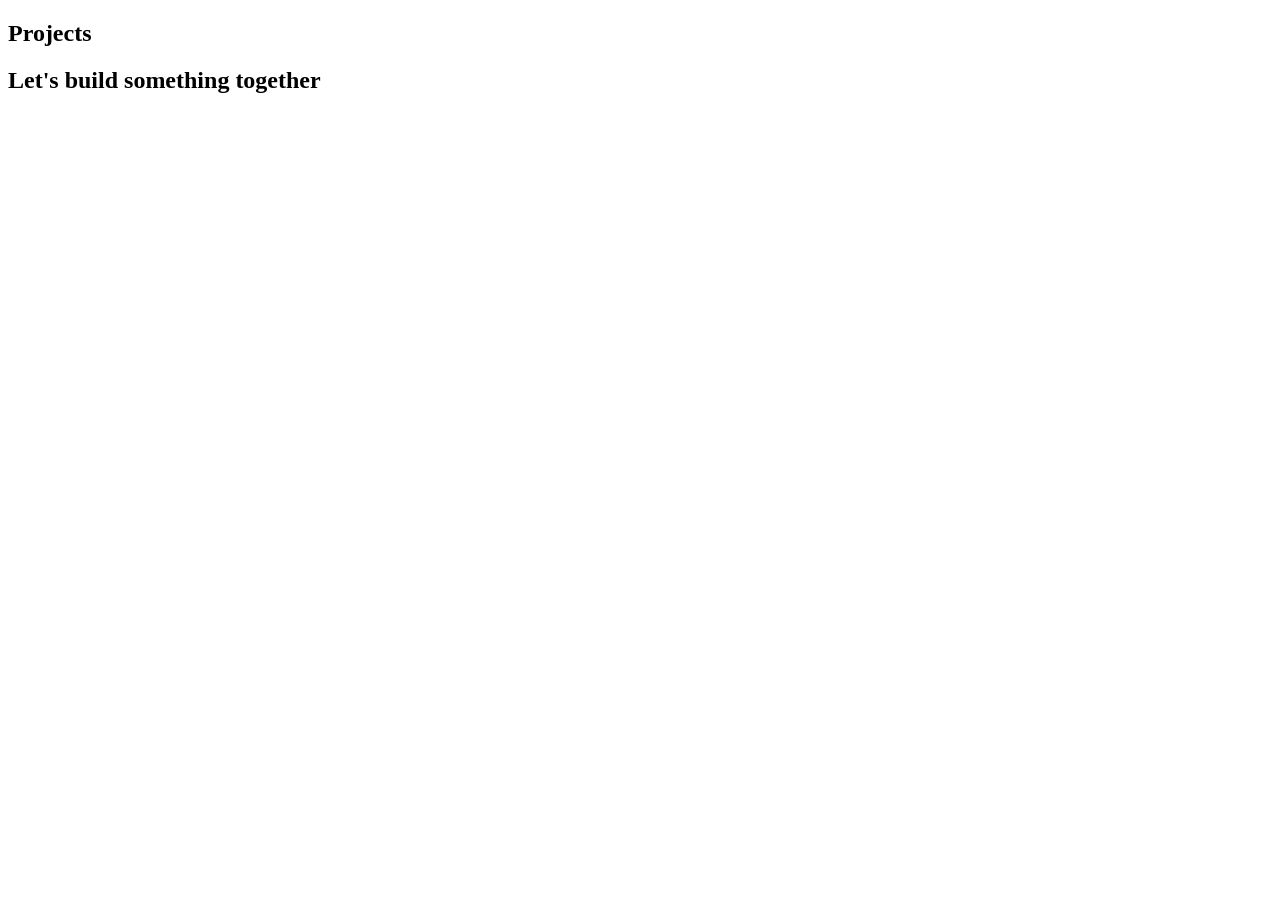
<file: src/main/resources/templates/presentation/projects.html>
<!DOCTYPE html>
<html lang="ko" xmlns:th="http://www.thymeleaf.org" th:replace="~{presentation/layouts/layout-main :: layout(~{::#content})}">

<main class="flex-shrink-0" id="content">

    <!-- Projects Section-->
    <section class="py-5">
        <div class="container px-5 mb-5">
            <div class="text-center mb-5">
                <h1 class="display-5 fw-bolder mb-0"><span class="text-gradient d-inline">Projects</span></h1>
            </div>
            <div class="row gx-5 justify-content-center">
                <div class="col-lg-11 col-xl-9 col-xxl-8">
                    <!-- Project Cards-->
                    <th:block th:each="project : ${projects}">
                        <div th:replace="~{presentation/fragments/fragment-card-project :: card(${project})}"></div>
                    </th:block>
                </div>
            </div>
        </div>
    </section>
    <!-- Call to action section-->
    <section class="py-5 bg-gradient-primary-to-secondary text-white">
        <div class="container px-5 my-5">
            <div class="text-center">
                <h2 class="display-4 fw-bolder mb-4">Let's build something together</h2>
<!--                        <a class="btn btn-outline-light btn-lg px-5 py-3 fs-6 fw-bolder" href="contact.html">Contact me</a>-->
            </div>
        </div>
    </section>
</main>

</html>
</file>
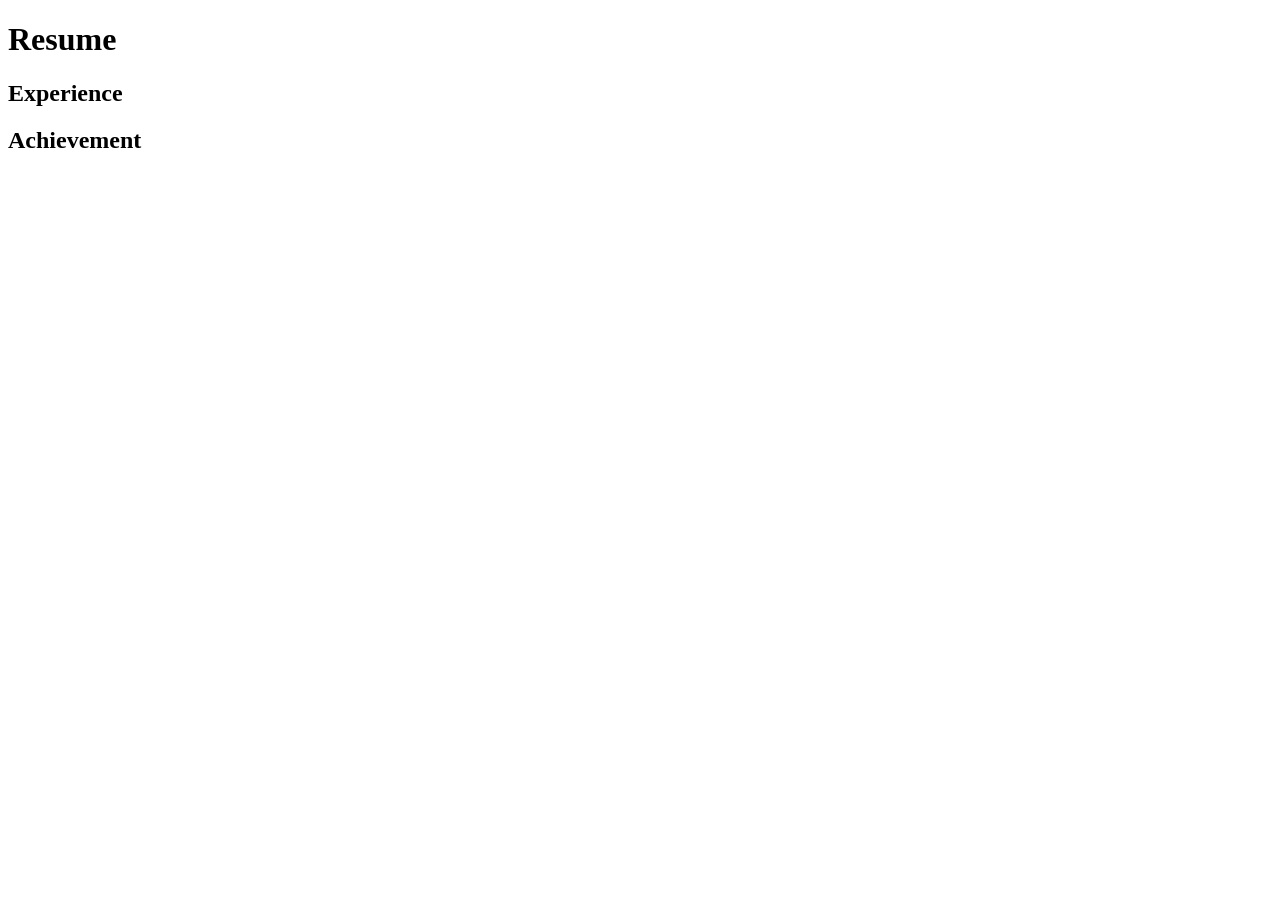
<file: src/main/resources/templates/presentation/resume.html>
<!DOCTYPE html>
<html lang="ko" xmlns:th="http://www.thymeleaf.org" th:replace="~{presentation/layouts/layout-main :: layout(~{::#content})}">

<main class="flex-shrink-0" id="content">

    <!-- Page Content-->
    <div class="container px-5 my-5">
        <div class="text-center mb-5">
            <h1 class="display-5 fw-bolder mb-0"><span class="text-gradient d-inline">Resume</span></h1>
        </div>
        <div class="row gx-5 justify-content-center">
            <div class="col-lg-11 col-xl-9 col-xxl-8">
                <!-- Experience Section-->
                <section>
                    <div class="d-flex align-items-center justify-content-between mb-4">
                        <h2 class="text-primary fw-bolder mb-0">Experience</h2>
                    </div>
                    <!-- Experience Cards -->
                    <th:block th:each="experience : ${resume.experiences}">
                        <div th:replace="~{presentation/fragments/fragment-card-experience :: card(${experience}) }"></div>
                    </th:block>

                </section>
                <!-- Achievement Section-->
                <section>
                    <h2 class="text-secondary fw-bolder mb-4">Achievement</h2>
                    <!-- Achievement Cards -->
                    <th:block th:each="achievement : ${resume.achievements}">
                        <div th:replace="~{presentation/fragments/fragment-card-achievement :: card(${achievement}) }"></div>
                    </th:block>

                </section>
                <!-- Divider-->
                <div class="pb-5"></div>
                <!-- Skills Section-->
                <section>
                    <!-- Skillset Card-->
                    <div class="card shadow border-0 rounded-4 mb-5">
                        <div class="card-body p-5">
                            <!-- Skills list-->
                            <th:block th:each="skillType: ${skillTypes}">
                                <div th:replace="~{presentation/fragments/fragment-list-skill :: list(${resume.skills}, ${skillType.name()}) }"></div>
                            </th:block>
                        </div>
                    </div>
                </section>
            </div>
        </div>
    </div>
</main>

</html>
</file>
